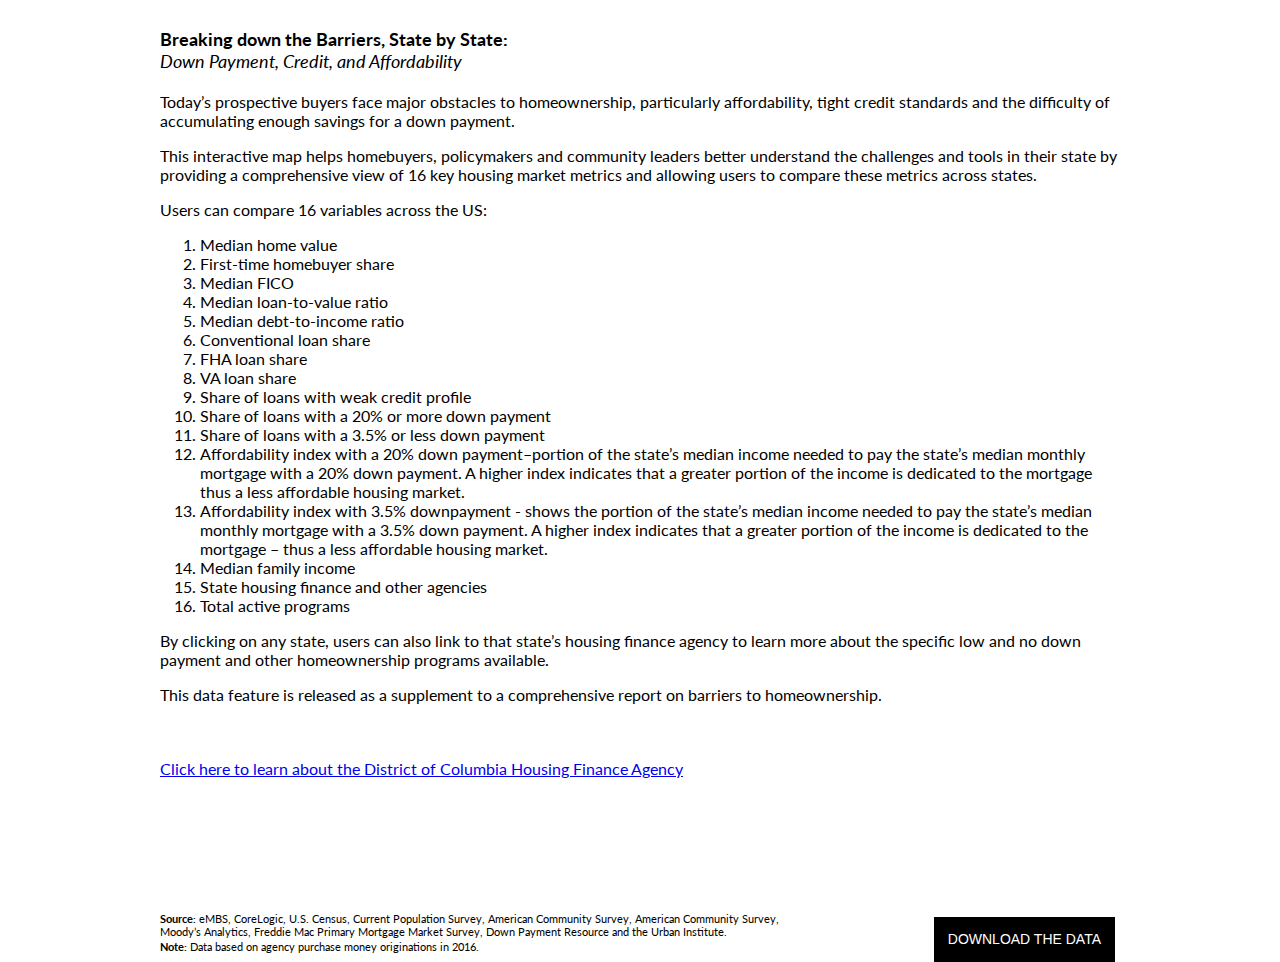
<file: index.html>
<!DOCTYPE html>
<html lang="en">

<head>
    <meta charset="utf-8">
    <meta http-equiv="X-UA-Compatible" content="IE=edge">
    <meta name="viewport" content="width=device-width, initial-scale=1">
    <meta http-equiv="X-UA-Compatible" content="IE=10; IE=9; IE=8; IE=7; IE=EDGE" />

      <link href="https://fonts.googleapis.com/css?family=Lato:300,400,700,300italic,400italic,700italic,900" rel="stylesheet" type="text/css">  
	<style type="text/css">
	 body {
            padding: 20px 30px;
            max-width: 960px ;
            margin-left: auto;
            margin-right: auto;
            font-family: "Lato", sans-serif;
        }
.title-main {
  font-size: 18px;
  font-style: bold;
  margin-bottom: 20px;
}
.p-div {
    margin-bottom: 20px;
}
    
    .pym {
        max-width: 960px;
        max-height: 700px;
    }

    .graphtitle {
        font-size: 18px;
        color: #333;
        font-weight: 700;
        margin-left: .5em;
        text-align: 30%;
    }



	/*@media  (min-width: 800px) {
	    #left-side {
	        width: 35%;
	    }
     
	} */
.data-button {
    background-color: #000;
    display: inline;
    margin: 5px;
    float: right;
    font-size: 14px;
    padding: 14px;
    cursor: pointer;
    border: none;
    color: white;
    line-height: 12px;
    text-transform: uppercase;
    text-align: center;
    line-height: 1.2em;
}

.button-div {
  height: 40px;
  width: 25%;
  float: right;
}

button:hover {
  background-color: #1696d2;
}
button {
  margin: 0;
  vertical-align: baseline;
}
#source {
  font-size: 11px;
  width: 65%;
  float: left;

}
#note {
    margin-top: 2px;
}


	</style>
</head>
<body>
<div class="title-main">
<b>Breaking down the Barriers, State by State:</b> <br />
<em>Down Payment, Credit, and Affordability</em>
</div>
<div class="p-div">
<p>Today’s prospective buyers face major obstacles to homeownership, particularly affordability, tight credit standards and the difficulty of accumulating enough savings for a down payment. </p>

<p>This interactive map helps homebuyers, policymakers and community leaders better understand the challenges and tools in their state by providing a comprehensive view of 16 key housing market metrics and allowing users to compare these metrics across states. </p>

<p>Users can compare 16 variables across the US:</p>
<ol>
<li>Median home value</li>
<li>First-time homebuyer share</li>
<li>Median FICO</li>
<li>Median loan-to-value ratio</li>
<li>Median debt-to-income ratio</li>
<li>Conventional loan share</li>
<li>FHA loan share</li>
<li>VA loan share</li>
<li>Share of loans with weak credit profile</li>
<li>Share of loans with a 20% or more down payment</li>
<li>Share of loans with a 3.5% or less down payment </li>
<li>Affordability index with a 20% down payment–portion of the state’s median income needed to pay the state’s median monthly mortgage with a 20% down payment.  A higher index indicates that a greater portion of the income is dedicated to the mortgage thus a less affordable housing market.</li>
<li>Affordability index with 3.5% downpayment - shows the portion of the state’s median income needed to pay the state’s median monthly mortgage with a 3.5% down payment.  A higher index indicates that a greater portion of the income is dedicated to the mortgage – thus a less affordable housing market.
<li>Median family income</li>
<li>State housing finance and other agencies</li>
<li>Total active programs</li>
</ol>

<p>By clicking on any state, users can also link to that state’s housing finance agency to learn more about the specific low and no down payment and other homeownership programs available. </p>

<p>This data feature is released as a supplement to a comprehensive report on barriers to homeownership.</p>
<br />
</div>

<div id = "map"></div>
<div id="source">
    <div><b>Source:</b> eMBS, CoreLogic, U.S. Census, Current Population Survey, American Community Survey, American Community Survey, Moody’s Analytics, Freddie Mac Primary Mortgage Market Survey, Down Payment Resource and the Urban Institute.</div>
    <div id="note"><b>Note:</b> Data based on agency purchase money originations in 2016.</div>
</div>
    <div class="button-div">
      <a href="Breaking down homeownership barriers_state by state_Down Payment, Credit, and Affordabilit.xlsx">
        <button class="data-button">Download the Data</button>
      </a>
    </div>


	<script type="text/javascript" src="js/pym.min.js"></script>
	<script>
        var pym1 = new pym.Parent('map', 'child_graph.html', {});
	 </script>
</body>
</html>
</file>
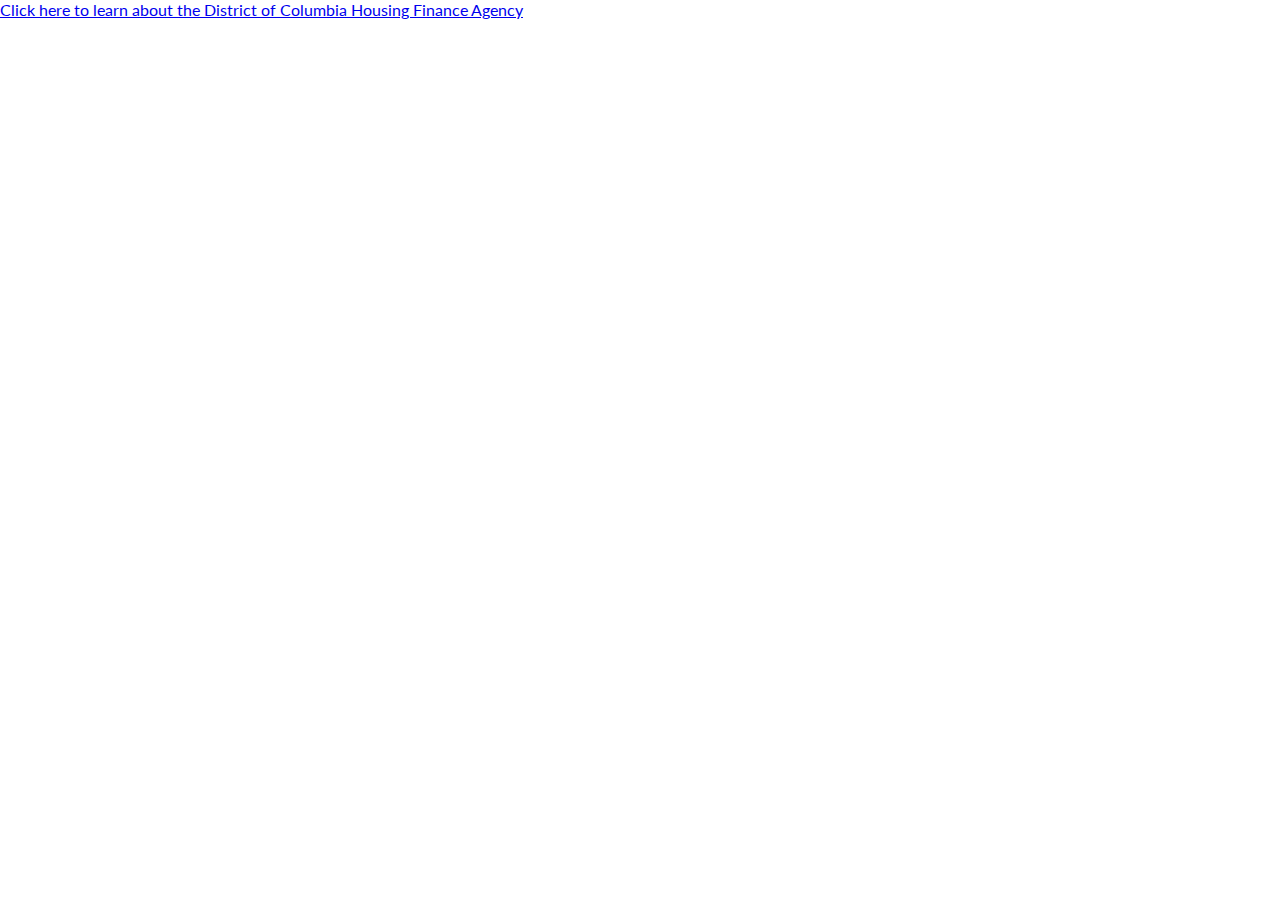
<file: child_graph.html>
<!DOCTYPE html>
<html lang="en">
<head>
 <link rel="icon" href="favicon.ico" type="image/x-icon">
    <meta charset="utf-8">
    <meta http-equiv="X-UA-Compatible" content="IE=edge">
    <meta name="viewport" content="width=device-width, initial-scale=1">
    <title>ACA</title>

    <!--fonts for the site -->
      <link href="https://fonts.googleapis.com/css?family=Lato:300,400,700,300italic,400italic,700italic,900" rel="stylesheet" type="text/css">  
    <link href="css/style.css" rel="stylesheet">
    <link rel="stylesheet" href="css/jquery-ui.1.12.0.css">
  <style type="text/css">
  body {
    margin: 0;
  }
  </style>
</head>
<body>
  <div id = "isMobile"></div>
  <div id = "isPhone"></div>
  <div id = "isPhoneSmall"></div>

  <div id="graph-container" class="wrapper">
    <div id="dropdown-mobile">
    </div>
    <div id="chart-container">
    </div>
    <div id="link-mobile">
      <div id="link-text">
      <a href="http://www.dchfa.org" target="_blank">Click here to learn about the District of Columbia Housing Finance Agency </a>
      </div>
    </div>
    <div id="chart-container-mobile">
    </div>
    <div id="tooltip-header">
        <div class="tooltip-container">
        </div>
    </div>
    <div id="map-container">
    </div>
  </div>
<script src="https://d3js.org/d3.v4.min.js"></script>
<script src="js/jquery-2.2.1.min.js"></script>
<script src="js/jquery-ui.min.js"></script>
<script type="text/javascript" src="js/pym.min.js"></script>
<script type="text/javascript" src="js/map.js"></script>
</body>
</html>
</file>
<file: css/style.css>
/* On mouse hover, lighten state color */
body {
    font-family: "Lato", sans-serif;
    max-width: 960px;
    z-index: 0;
}
#source {
  font-size: 11px;
  font-style: italic;
}
#note{
  font-size: 11px;
  font-style: italic;
}

.data-button {
    background-color: #000;
    display: inline;
    margin-left: 1px;
    float: right;
    font-size: 14px;
    padding: 14px;
    cursor: pointer;
    border: none;
    color: white;
    line-height: 12px;
    text-transform: uppercase;
    text-align: center;
}

.button-div {
  height: 40px;
}

button:hover {
  background-color: #1696d2;
}
button {
  margin: 0;
  vertical-align: baseline;
}

path:hover {
	pointer-events: all;
}

select:focus{ outline: none; }
select {
  background-color: #f8f8f8;
	display: block;
  border-width: 1px;
  width: 220px;
  height: 34px;
  border: none;
  margin-top: 5px;
  margin-bottom: 5px;
  margin-right: auto;
  font: 20px Lato;
  font-weight: 400;
  color: #29abe2;
}

.map-note {
  font-size: 11px;
  font-style: italic;
}
.mapG > path {
  cursor: pointer;
}
  #isPhoneSmall {
    display: none;
  }
div.map-tooltip { 
    position: absolute;     
    text-align: center;     
    width: 120px;          
    height: auto;         
    padding: 10px;       
    font-size: 14px;    
    background: #fff; 
    border: 1px solid #aaa;
    pointer-events: none;  
    z-index: 10;   
    opacity: 0;
    box-shadow: 1px 1px 5px #d3d3d3;
}

.bar-mobile-text {
  font-size: 14px;
  font-weight: 600;
  display: none;
}

.bar-1 {
  fill: #1696d2;
}
.state-text {
	float: left;
	margin-left: 2em;
}

.y-axis-label {
  font-size: 12px;
  font-style: italic;
}
.bar-label {
  font-size: 12px;
}

#link-div {
  font-size: 14px;
  width: 100%;
  margin-left: auto;
  margin-right: auto;
  text-align: center;
  position: relative;
  bottom: 10px;
  margin-top: 20px;
  height: 15px;
}
#link-div > div> a {
  color: #1696d2;
  text-decoration: none;
  font-style: italic;

}
.us-label {
  font-size: 12px;
  font-weight: 600;
}
.tooltip-container {
    height: 110px;
    margin-bottom: 0px;
    margin-left: auto;
    margin-right: auto;
    padding-bottom: 0;
    display: block;
 
}


.tooltip-title {
	font-family: Lato;
  font-size: 13px;
  color: #000;
  font-weight: 400;
}
.tooltip-data.average{
  font-size: 13px;
  margin-top: 5px;
  color: #000;
}
.region-text{
	float: left;
  margin-top: 30px;
/*  width: 25%;
*/}
.stats-text{
  float: left;
  margin: 30px 25px 0 25px

/*  width: 25%;
*/}
.dropdown-text{
  float: right;
  margin-top: 30px;

}
.dropdown-container {

}
.ui-selectmenu-text {
  font-size: 14px !important;
  width: 85%;
}
.ui-widget {
  font-size: 13px !important;
}
.ui-selectmenu-button.ui-button{
  width: 300px !important;
}
.ui-button {
  padding: 8px 12px !important;
}

.tooltip-data {
	font-family: Lato;
  font-size: 20px;
  color: #29abe2;
  font-weight: 400;
  margin-top: 10px;
}

.state-label {
  font-family: Lato;
  font-size: 12px;
  fill: #000000;
  font-weight: 800;
  margin-top: 10px;
  pointer-events: all;
  cursor: pointer;
}

#map-container {
  margin-bottom: 0;
  margin-left: auto;
  margin-right: auto;
  margin-top: 0px;
  position: relative;
  z-index: 1;
  display: block;

}

.legend-labels {
  font-size: 12px;
  font-weight: 700;
}
.wrapper {
  margin-left: auto;
  margin-right: auto;
}

.state-label:hover, .state-label.selected {
	fill: #fdbf11;
}

.us-line {
  stroke-width: 1.5px;
}

/*BAR CHART */
.bar {
  cursor: pointer;
  z-index: 0;
  stroke-width: 2px;
  stroke-opacity: 0;
  stroke: #000;

}

.hover, .selected {
  fill: #fdbf11 !important;
}
path.domain {
  fill: none;
}

.tick > text.US {
  font-weight: 600;
}
.tick > text {
  font-size: 11px;
}
.tick-0 > line{
  stroke: #000 !important;
  stroke-width: 1px;
  z-index: 10;
}
.axis--y > path.domain {
  stroke: none;
}

.axis--x > path.domain {
  stroke: none;
}
.axis--y > .tick > line {
  stroke: #cccccc;
}

.axis--x > .tick > line {
  stroke: none;
}
/**MOBILE SCREEN WIDTHS **/

#isMobile, #isPhone{
    display: none;
    pointer-events: none;
    width: 0;
    height: 0;
    position: fixed;
    top: 0;
    left: 0;
}
#chart-container {
  display: block;
}
#chart-container-mobile {
  display: none;
}

#dropdown-mobile {
  display: none;
}


@media (max-width: 1100px) {
  .wrapper {
    width: 100%;
  }
}

@media (max-width: 900px) {
  #isMobile {
    display: block;
  }
  .axis--x > .tick > text {
    display: none;
  }

}

@media (max-width: 715px) {
  div.map-tooltip {
    display: none;
  }
  .dropdown-label, .dropdown-div {
    float: left;
  }
  .dropdown-label {
    line-height: 34px;
    height: 34px;
  }
  #tooltip-header {
    display: none;
  }
  .stats-text {
    margin-right: 0px;
  }
  .axis--y > .tick > line {
    stroke: none;
  }
  .tick > text {
    font-size: 16px;
  }
  .bar-mobile-text {
    display: block;
  }
/*  .bar-1 {
    fill: #fdbf11;
  }
  .bar-0 {
    fill: #1696d2;
  }*/
  #category-menu-button {
    margin-left: 10px;
    float: left;
  }
  #state-menu-button {
    margin-left: 15px;
  }
  #dropdown-mobile {
    display: block;
    margin-left: auto;
    margin-right: auto;
    width: 420px;
    margin-top: 20px;
  }
  #chart-container {
    display: none;
  }

  #chart-container-mobile {
    display: block;
    margin-top: 5px;
  }
  #link-div{
      display: block;
  }
  .dropdown-category {
    float: right;
  }
  .dropdown-state {
    margin-top: 20px;
    float: right;
    margin-bottom: 20px;
  }
  .dropdown-text {
    display: none;
  }
  #isPhone {
    display: block;
  }
  .state-label.hover {
    fill: #000000 !important;
  }

  #link-div {
    float: left;
  }

  #link-text {
  }
  .dropdown-text {
    width: 100%;
  }
  .tooltip-container {
    width: 70%;

  }
  .tooltip-data.average {
    margin-bottom: 20px;
  }
  .stats-text {
    float: right;
  }
}

@media (max-width: 550px) {

  .tooltip-container {
    width: 80%;
  }



 }

 @media (max-width: 440px) {
  .dropdown-label {
    line-height: 0px;
    height: 0px;
  }
  .wrapper {
    margin: 0 30px;
  }
  #isPhoneSmall {
    display: block;
  }
  #link-div {
    float: left;
  }

  #dropdown-mobile {
    margin-left: unset;
    margin-right: unset;
  }

  #link-div > div {
    width: 300px;
    text-align: left;
  }
  .dropdown-category {
    float: left;
  }
  .dropdown-state {
    float: left;
  }
  .dropdown-div {
    float: none;
  }
/*  .ui-selectmenu-button.ui-button{
    width: 270px !important;
    margin-right: 80px;
  }*/
  .dropdown-label {
    font-size: 14px;
  }
  #category-menu-button {
    margin-left: 0px;
    margin-top: 10px;
    width: 270px !important;
  }
  #state-menu-button {
    margin-left: 0px;
    margin-top: 10px;
    width: 270px !important;
  }
  .tooltip-data {
    margin-top: 3px;
  }
  .dropdown-state {
    margin-left: 0px;
  }
  .tooltip-container {
    height: 190px;
    width: 100%;
    margin-top: 0px;
  }
  .stats-text {
    float: left;
    margin: 30px 0 0 30px;
/*    width: 100%;
*/  }
/*  .region-text {
    width: 100%;
  }*/
  #map-container {
    display: none;
  }

 }
  @media (max-width: 330px) {
    #category-menu-button {
      width: 240px !important;
    }
    #state-menu-button {
      width: 240px !important;
    }
    .stats-text {
      width: 100%;
      margin-top: 0px;
      margin-left: 0px;
    }


 }
</file>
